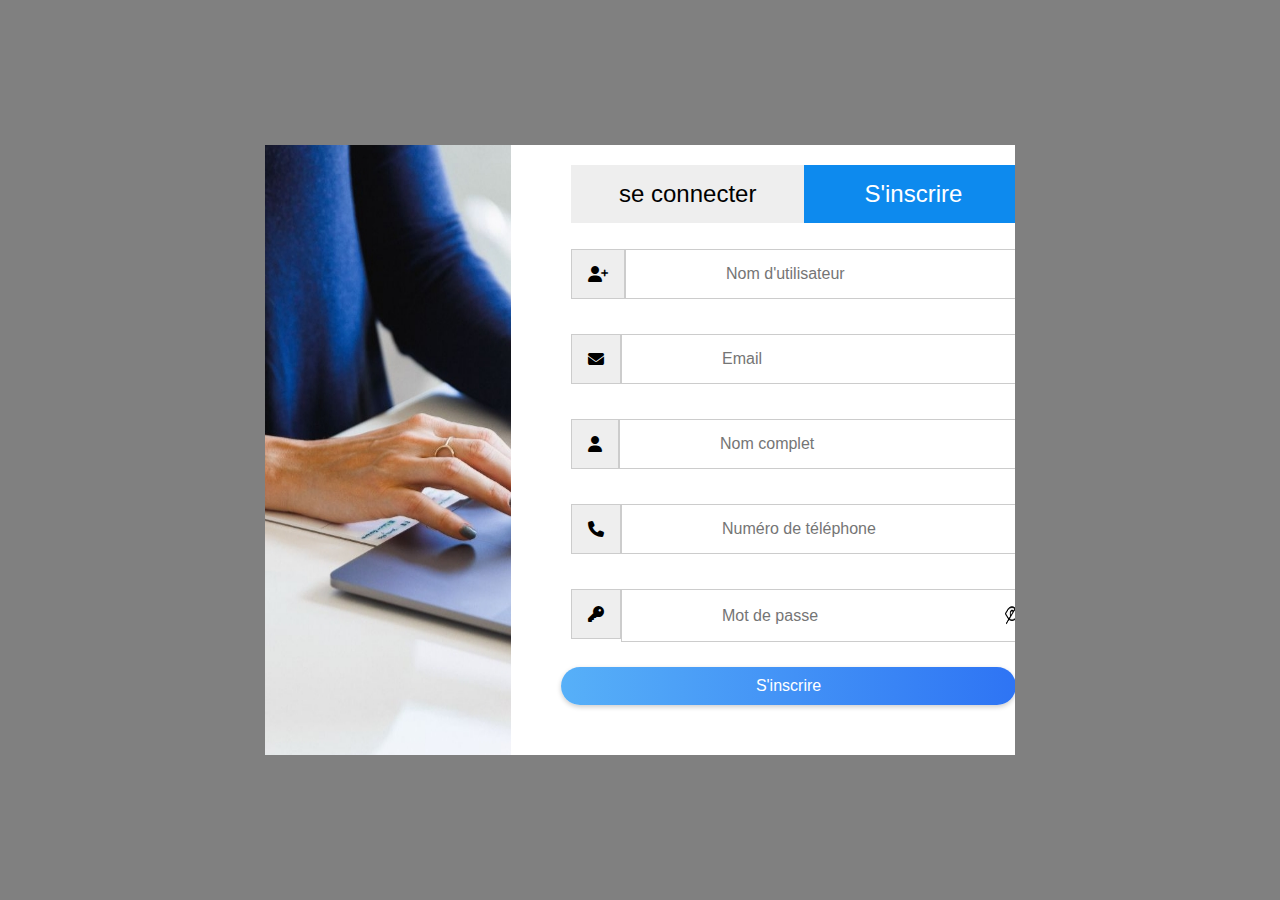
<file: formulaire.html>
<!DOCTYPE html>
<html lang="en">
<head>
    <meta charset="UTF-8">
    <meta name="viewport" content="width=device-width, initial-scale=1.0">
    <title>Formulaire</title>
    <link rel="stylesheet" href="https://cdnjs.cloudflare.com/ajax/libs/font-awesome/6.7.1/css/all.min.css">
    <link rel="stylesheet" href="form.css">
</head>
<body>
    <div class="container">
        <div class="image"> 
        </div>
        <div class="formulaire">
            <div>
                <nav>
                    <ul class="inscription">
                        <li class="l ">se connecter</li>
                        <li class="ll">S'inscrire</li>
                    </ul>
                </nav>
            </div>
            <form action="#">
                <div class="logo"><span><i class="fa fa-user-plus" aria-hidden="true"></i></span><input type="text" placeholder="Nom d'utilisateur" required></div>
                <div class="logo"><span><i class="fa fa-envelope" aria-hidden="true"></i></span><input type="email" placeholder="Email" required></div>
                <div class="logo"><span><i class="fa fa-user" aria-hidden="true"></i></span><input type="text" placeholder="Nom complet" required></div>
                <div class="logo"><span><i class="fa fa-phone" aria-hidden="true"></i></span><input type="tel" placeholder="Numéro de téléphone" required></div>
                <div class="logo_5"><span><i class="fa-solid fa-key"></i></span><input type="password" placeholder="Mot de passe"  required ><img src="oeil.png" alt="" height="50px" width="30px" class="oeil"><h2>i</h2></div>
                <button type="submit">S'inscrire</button>
            </form>
        </div>
    </div>

</body>
</html>
</file>
<file: form.css>
body {
    font-family: Arial, sans-serif;
    margin: 0;
    padding: 0;
    display: flex;
    background-color:gray;
    justify-content: center;
    align-items: center;
    height: 100vh;
}
body::before{
    content: '';
    position: absolute;
    top: 0;
    left: 0;
    width: 100%;
    height: 100%;
    /*background-image: url('c:\Users\POPOLY\Desktop\page1\page\new\images\im.jpg') ;*/
    background-size: cover;
    background-position: center;
    filter: brightness(0.5);
    z-index: -1;
}

.container {
    display: flex;
    width: 100%;
    max-width: 50%;
    background-color: white;
    overflow: hidden;
    padding: 20px 30px;
    padding-left:80px;
}
@media (max-width: 800px){
    .container{
        flex-direction: column;
    }
}
h2{
    color: white;
}
.image {
    flex: 1;
   background-image: url('Capture d’écran_10-12-2024_85035_login.formation-tcfcanada.com.jpeg');
    min-width: 40%;
    margin-top: -20px ;
    margin-left: -90px;
    margin-right: 40px;
    margin-bottom: -20px;
}
.inscription {
    display: flex;
    list-style-type: none;
    margin-bottom: 20px;
    font-size: 24px;
    margin: 0;
    padding: 0 20px 16px;
    margin-left: 40px;
}
.l{
    padding: 15px 48px;
    background-color: #eee;
    margin-left: -40px;
    cursor: pointer;
}
.ll{
    padding: 15px 60px;
    background-color: #0d8aee;
    margin-right: 50px;
    cursor: pointer;
    color: white;
}
.l:hover{
    background-color:  #0d8aee;
    color: white;
}
.ll:hover{
    background-color: #eee ;
    color: black;
}

.formulaire form {
    display: flex;
    flex-direction: column;
    margin-right: 50px;
    margin-bottom: 30px;
    background-color: #fff;
}

.formulaire form input {
    margin-bottom: 15px;
    padding: 15px 100px;
    font-size: 16px;
    border: 1px solid #ccc;
}
.formulaire form button {
    padding: 10px;
    width: 90%;
    font-size: 16px;
    color: white;
    background: linear-gradient(to right, #57b0f8, #2e74f4 );
    box-shadow: 0 2px 5px rgba(0, 0, 0, 0.2);
    border: none;
    border-radius: 25px;
    cursor: pointer;
    margin-left: 10px;
}
.formulaire form button:hover {
    background: linear-gradient(to right, #57b0f8 , #2e74f4);
    box-shadow: 0 4px 10px rgba(0, 0, 0, 0.3);
}
i{
    padding: 16px;
    background-color:#eee ;
    border: 1px solid #ccc;
    
}
.logo{
    display: flex;
    padding: 10px 20px;
}
.logo_5{
    position: relative;
    display: flex;
    padding: 10px 20px;
}
.oeil{
    position: absolute;
    right: 30px;
    top: 40%;
    transform: translateY(-50%);
    cursor: pointer;
}
</file>
